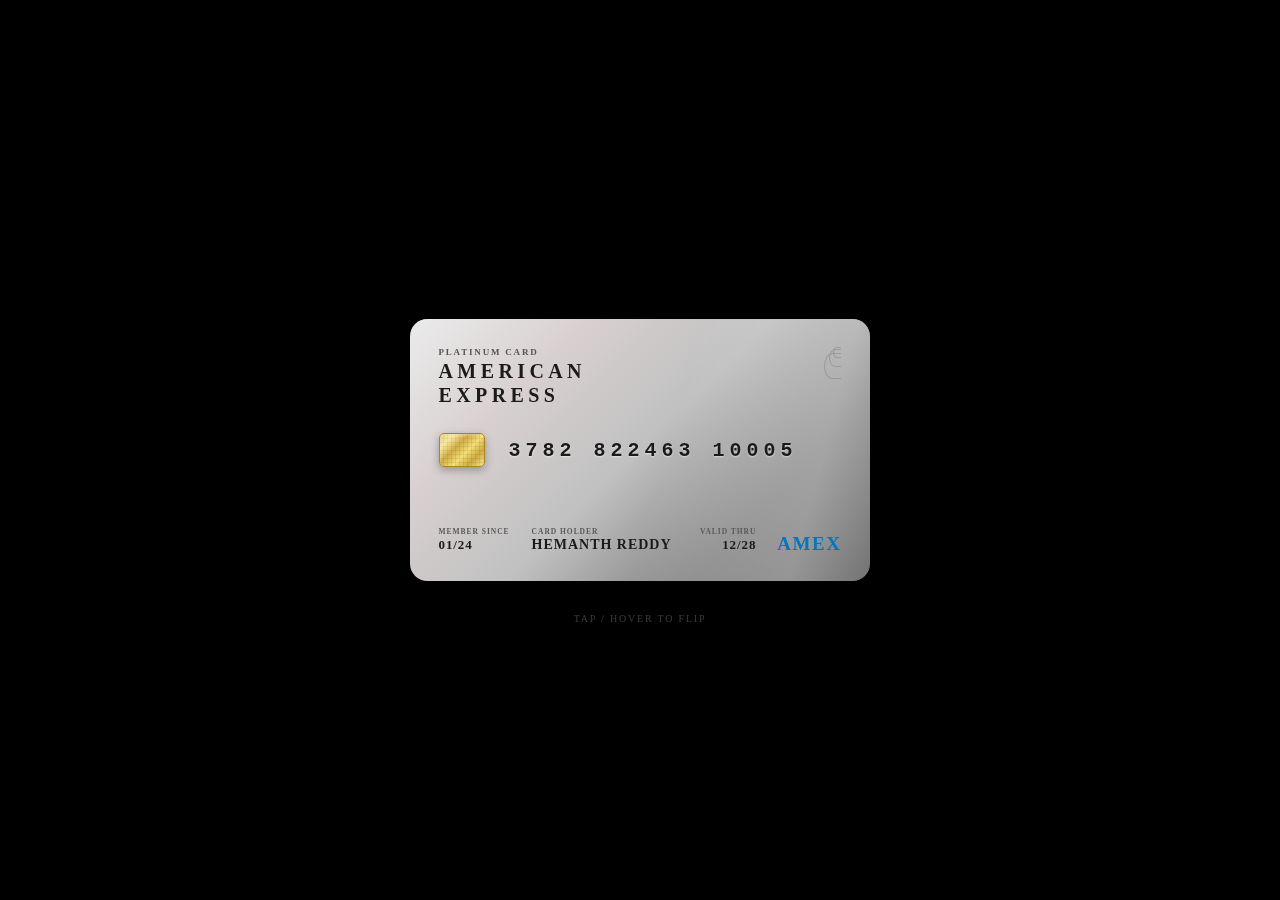
<file: card.html>
<!DOCTYPE html>
<html lang="en">
<head>
<meta charset="UTF-8">
<meta name="viewport" content="width=device-width, initial-scale=1.0">
<title>DevArt's — Business Card</title>
<link rel="preconnect" href="https://fonts.googleapis.com">
<link rel="preconnect" href="https://fonts.gstatic.com" crossorigin>
<link href="https://fonts.googleapis.com/css2?family=Playfair+Display:ital,wght@0,400..900;1,400..900&display=swap" rel="stylesheet">
<style>
*, *::before, *::after { box-sizing: border-box; margin: 0; padding: 0; }

:root {
  --cw: min(460px, 92vw);
  --ch: calc(var(--cw) * 0.5714);
  --cr: calc(var(--cw) * 0.038);
  --p:  calc(var(--cw) * 0.062);
}

html, body {
  width: 100%; height: 100%;
  background: #000;
  display: flex; align-items: center; justify-content: center;
  overflow: hidden;
}

.scene {
  position: relative;
  width: var(--cw);
  height: var(--ch);
  perspective: 1600px;
  cursor: pointer;
}

.card {
  width: 100%; height: 100%;
  position: relative;
  transform-style: preserve-3d;
  transition: transform 0.85s cubic-bezier(0.4, 0.2, 0.2, 1);
}
.scene:hover .card,
.scene.flipped .card { transform: rotateY(180deg); }

.face {
  position: absolute; inset: 0;
  border-radius: var(--cr);
  backface-visibility: hidden;
  -webkit-backface-visibility: hidden;
  overflow: hidden;
  box-shadow:
    0 32px 64px rgba(0,0,0,0.6),
    0 8px 24px rgba(0,0,0,0.4),
    inset 0 1px 0 rgba(255,255,255,0.4);
}

/* platinum gradient */
.face::before {
  content: ''; position: absolute; inset: 0; z-index: 0;
  background: linear-gradient(135deg,
    #ebebeb 0%, #d8d0d0 25%, #c0c0c0 50%, #868686 75%, #5e5e5e 100%);
}
/* shimmer */
.face::after {
  content: ''; position: absolute; inset: 0; z-index: 1;
  background: linear-gradient(105deg,
    transparent 35%, rgba(255,255,255,0.26) 50%, transparent 65%);
  background-size: 220% 100%;
  background-position: 200% 0;
  animation: sweep 5s ease-in-out infinite;
}
@keyframes sweep {
  0%   { background-position: 200% 0; }
  50%  { background-position: -20% 0; }
  100% { background-position: -20% 0; }
}

.back { transform: rotateY(180deg); }

/* ══ FRONT ══ */
.front-content {
  position: absolute; inset: 0; z-index: 2;
  display: grid;
  grid-template-rows: 1fr auto 1fr;
  padding: var(--p);
  gap: calc(var(--p) * 0.25);
}
.front-top { display: flex; justify-content: space-between; align-items: flex-start; }
.tier {
  font-size: clamp(6px, 1.4vw, 9px);
  letter-spacing: 0.2em; color: #555;
  text-transform: uppercase; font-weight: 700;
}
.brand-name {
  font-size: clamp(12px, 2.9vw, 20px);
  font-weight: 800; color: #1a1a1a;
  letter-spacing: 0.22em; line-height: 1.2; margin-top: 2px;
}
.contactless { display: flex; flex-direction: column; align-items: flex-end; }
.wave { border: 1.5px solid #888; border-right: none; border-radius: 50% 0 0 50%; opacity: 0.6; }
.wave-a { width: clamp(5px,1.1vw,8px);   height: clamp(7px,1.7vw,11px); }
.wave-b { width: clamp(8px,1.9vw,12px);  height: clamp(12px,2.8vw,18px); margin-top: clamp(-9px,-2.2vw,-14px); }
.wave-c { width: clamp(12px,2.7vw,17px); height: clamp(18px,4vw,26px);   margin-top: clamp(-14px,-3.2vw,-20px); }

.chip-row { display: flex; align-items: center; gap: clamp(14px, 3.6vw, 24px); }
.chip {
  flex-shrink: 0;
  width: clamp(28px, 6.5vw, 46px); height: clamp(21px, 4.9vw, 34px);
  border-radius: clamp(3px, 0.7vw, 5px);
  background: linear-gradient(135deg,
    #c9a227 0%, #f5e07a 18%, #c9a227 38%, #f5e07a 58%, #c9a227 78%, #f5e07a 100%);
  border: 1px solid #a88520;
  box-shadow: 0 3px 8px rgba(0,0,0,0.3), inset 0 1px 2px rgba(255,255,255,0.5);
  position: relative; overflow: hidden;
}
.chip::before {
  content: ''; position: absolute; inset: 0;
  background:
    repeating-linear-gradient(0deg,   transparent, transparent 3px, rgba(0,0,0,0.07) 3px, rgba(0,0,0,0.07) 4px),
    repeating-linear-gradient(90deg,  transparent, transparent 3px, rgba(0,0,0,0.07) 3px, rgba(0,0,0,0.07) 4px);
}
.chip::after {
  content: ''; position: absolute; inset: 0;
  background: linear-gradient(135deg, rgba(255,255,255,0.45) 0%, transparent 55%, rgba(255,255,255,0.2) 100%);
}
.card-number {
  font-family: 'Courier New', monospace;
  font-size: clamp(20px, 2.5vw, 18px);
  font-weight: 700; letter-spacing: clamp(2px, 0.6vw, 5px);
  color: #1a1a1a; text-shadow: 0 1px 2px rgba(255,255,255,0.55);
  white-space: nowrap;
}

.front-bottom { display: flex; align-items: flex-end; gap: clamp(4px, 1.2vw, 12px); }
.info-group { display: flex; flex-direction: column; gap: 1px; }
.info-label {
  font-size: clamp(5px, 1.1vw, 7.5px); color: #5a5a5a;
  text-transform: uppercase; letter-spacing: 0.13em; font-weight: 700; white-space: nowrap;
}
.info-value {
  font-size: clamp(7.5px, 1.8vw, 13px); color: #1a1a1a;
  font-weight: 700; letter-spacing: 0.07em; text-transform: uppercase; white-space: nowrap;
}
.info-value.name { font-size: clamp(8.5px, 2vw, 14px); }
.amex-front {
  font-size: clamp(11px, 2.7vw, 19px); font-weight: 900;
  color: #0077be; letter-spacing: 0.08em; flex-shrink: 0; line-height: 1;
}

/* ══ BACK — fully absolute so nothing squishes ══ */
.back-content { position: absolute; inset: 0; z-index: 2; }

/* 1) mag stripe: 13%–31% from top */
.mag-stripe {
  position: absolute;
  top: 13%; left: 0; right: 0; height: 18%;
  background: linear-gradient(180deg, #111 0%, #000 50%, #111 100%);
  box-shadow: inset 0 3px 7px rgba(0,0,0,0.75);
}

/* 2) sig + cvv: 36%–58% */
.sig-area {
  position: absolute;
  top: 36%; left: var(--p); right: var(--p);
  display: flex; align-items: flex-start;
  gap: clamp(6px, 1.5vw, 11px);
}
.sig-left { flex: 1; display: flex; flex-direction: column; gap: clamp(2px, 0.6vw, 4px); overflow: hidden; }
.sig-strip {
  background: repeating-linear-gradient(325deg,
    #1a1a1a 0, #1a1a1a 2px, #efefef 2px, #efefef 6px);
  height: clamp(22px, 5.2vw, 36px);
  border-radius: 3px; display: flex; align-items: center;
  padding: 0 clamp(6px, 1.5vw, 12px);
  border: 1px solid #bbb;
  box-shadow: inset 0 1px 3px rgba(0,0,0,0.1);
}
.sig-text {
  font-family: 'Brush Script MT', 'Segoe Script', cursive;
  font-size: clamp(10px, 2.4vw, 17px);
  color: #111; font-style: italic; font-weight: 600;
}
.sig-note {
  font-size: clamp(4px, 0.92vw, 6.5px); color: #666;
  font-weight: 700; letter-spacing: 0.04em; text-transform: uppercase;
  white-space: nowrap; overflow: hidden; text-overflow: ellipsis;
}

.cvv-box {
  flex-shrink: 0;
  background: linear-gradient(160deg, #fff 0%, #e4e4e4 100%);
  border: 1px solid #c0c0c0; border-radius: 4px;
  padding: clamp(3px, 0.8vw, 7px) clamp(5px, 1.3vw, 11px);
  box-shadow: 0 2px 5px rgba(0,0,0,0.15);
  display: flex; flex-direction: column; align-items: center; gap: 1px;
  align-self: flex-start;
}
.cvv-label {
  font-size: clamp(4.5px, 0.95vw, 7px); color: #555;
  text-transform: uppercase; letter-spacing: 0.1em; font-weight: 700; white-space: nowrap;
}
.cvv-value {
  font-family: 'Courier New', monospace;
  font-size: clamp(10px, 2.4vw, 16px);
  color: #000; font-weight: 800;
  letter-spacing: clamp(2px, 0.5vw, 4px); font-style: italic;
}

/* 3) contact: 62%–76% */
.contact-area {
  position: absolute;
  top: 62%; left: var(--p); right: var(--p);
  display: flex; flex-direction: column; gap: clamp(2px, 0.7vw, 5px);
}
.contact-row { display: flex; align-items: center; gap: clamp(3px, 0.8vw, 6px); }
.contact-row svg { flex-shrink: 0; opacity: 0.7; width: clamp(9px,2vw,13px); height: clamp(9px,2vw,13px); }
.contact-row a {
  font-size: clamp(6.5px, 1.5vw, 10px); color: #1c1c1c;
  text-decoration: none; font-weight: 700; letter-spacing: 0.04em; white-space: nowrap;
}

/* 4) bottom bar: pinned to bottom */
.back-bottom {
  position: absolute;
  bottom: var(--p); left: var(--p); right: var(--p);
  display: flex; align-items: flex-end; justify-content: space-between;
  gap: clamp(5px, 1.3vw, 10px);
}
.hologram {
  flex-shrink: 0;
  width: clamp(24px, 5.5vw, 40px); height: clamp(24px, 5.5vw, 40px);
  border-radius: 50%;
  background:
    radial-gradient(circle at 28% 28%, rgba(255,0,255,0.5)  0%, transparent 52%),
    radial-gradient(circle at 72% 72%, rgba(0,255,255,0.5)  0%, transparent 52%),
    radial-gradient(circle at 50% 50%, rgba(255,255,0,0.38) 0%, transparent 62%);
  border: 2px solid rgba(255,255,255,0.55);
  box-shadow: 0 0 12px rgba(255,255,255,0.35), inset 0 0 12px rgba(255,255,255,0.2);
  animation: holo 3s linear infinite;
}
@keyframes holo {
  from { filter: hue-rotate(0deg) brightness(1); }
  to   { filter: hue-rotate(360deg) brightness(1.2); }
}
.legal {
  flex: 1; text-align: center;
  font-size: clamp(8px, 1.8vw, 10px); color: #888; line-height: 1.55;
}
.amex-back {
  font-size: clamp(10px, 2.4vw, 17px); font-weight: 900;
  color: #0077be; letter-spacing: 0.08em; flex-shrink: 0; line-height: 1;
}

/* hint */
.hint {
  position: absolute;
  bottom: calc(var(--p) * -1.5);
  left: 50%; transform: translateX(-50%);
  font-size: clamp(7px, 1.3vw, 10px); color: rgba(255,255,255,0.22);
  letter-spacing: 0.18em; text-transform: uppercase; white-space: nowrap; pointer-events: none;
}
</style>
</head>
<body>

<div class="scene" id="cardScene" onclick="this.classList.toggle('flipped')">
  <div class="card">

    <!-- ══ FRONT ══ -->
    <div class="face front">
      <div class="front-content">
        <div class="front-top">
          <div class="brand-block">
            <div class="tier">Platinum Card</div>
            <div class="brand-name">AMERICAN<br>EXPRESS</div>
          </div>
          <div class="contactless">
            <div class="wave wave-a"></div>
            <div class="wave wave-b"></div>
            <div class="wave wave-c"></div>
          </div>
        </div>

        <div class="chip-row">
          <div class="chip"></div>
          <div class="card-number">3782 822463 10005</div>
        </div>

        <div class="front-bottom">
          <div class="info-group">
            <div class="info-label">Member Since</div>
            <div class="info-value">01/24</div>
          </div>
          <div class="info-group" style="flex:1;margin:0 clamp(3px,1vw,10px);">
            <div class="info-label">Card Holder</div>
            <div class="info-value name">Hemanth Reddy</div>
          </div>
          <div class="info-group" style="text-align:right;">
            <div class="info-label">Valid Thru</div>
            <div class="info-value">12/28</div>
          </div>
          <div class="amex-front" style="margin-left:clamp(3px,1vw,9px);">AMEX</div>
        </div>
      </div>
    </div>

    <!-- ══ BACK ══ -->
    <div class="face back">
      <div class="back-content">

        <div class="mag-stripe"></div>

        <div class="sig-area">
          <div class="sig-left">
            <div class="sig-strip">
              <div class="sig-text">Hemanth Reddy</div>
            </div>
            <div class="sig-note">Authorized Signature — Not Valid Unless Signed</div>
          </div>
          <div class="cvv-box">
            <div class="cvv-label">Security Code</div>
            <div class="cvv-value">4739</div>
          </div>
        </div>

        <div class="contact-area">
          <div class="contact-row">
            <svg viewBox="0 0 24 24" fill="#1c1c1c">
              <path d="M20 4H4c-1.1 0-2 .9-2 2v12c0 1.1.9 2 2 2h16c1.1 0 2-.9 2-2V6c0-1.1-.9-2-2-2zm0 4l-8 5-8-5V6l8 5 8-5v2z"/>
            </svg>
            <a href="mailto:ping@devarts.in">ping@devarts.in</a>
          </div>
          <div class="contact-row">
            <svg viewBox="0 0 24 24" fill="#1c1c1c">
              <path d="M6.62 10.79c1.44 2.83 3.76 5.14 6.59 6.59l2.2-2.2c.27-.27.67-.36 1.02-.24 1.12.37 2.33.57 3.57.57.55 0 1 .45 1 1V20c0 .55-.45 1-1 1-9.39 0-17-7.61-17-17 0-.55.45-1 1-1h3.5c.55 0 1 .45 1 1 0 1.25.2 2.45.57 3.57.11.35.03.74-.25 1.02l-2.2 2.2z"/>
            </svg>
            <a href="tel:+919000000000">+91 9•••••••••</a>
          </div>
        </div>

        <div class="back-bottom">
          <div class="hologram"></div>
          <div class="legal">This card is property of American Express.<br>If found, return to nearest branch.</div>
          <div class="amex-back">AMEX</div>
        </div>

      </div>
    </div>

  </div>
  <div class="hint">Tap / hover to flip</div>
</div>

</body>
</html>
</file>
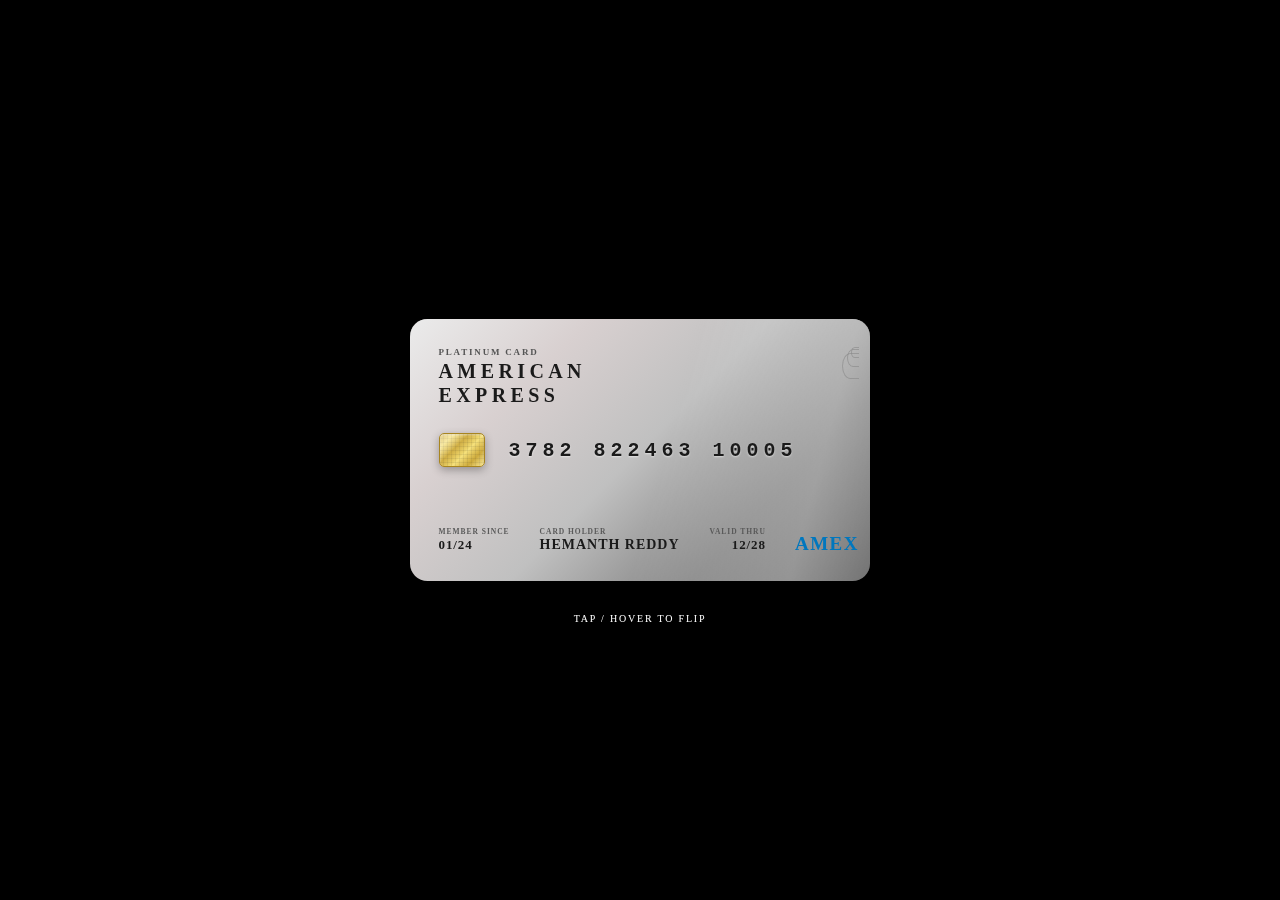
<file: pages/link_pages/card.html>
<!DOCTYPE html>
<html lang="en">
<head>
<meta charset="UTF-8">
<meta name="viewport" content="width=device-width, initial-scale=1.0">
<title>DevArt's — Business Card</title>
<link rel="preconnect" href="https://fonts.googleapis.com">
<link rel="preconnect" href="https://fonts.gstatic.com" crossorigin>
<link href="https://fonts.googleapis.com/css2?family=Playfair+Display:ital,wght@0,400..900;1,400..900&display=swap" rel="stylesheet">
<style>
*, *::before, *::after { box-sizing: border-box; margin: 0; padding: 0; }

:root {
  --cw: min(460px, 92vw);
  --ch: calc(var(--cw) * 0.5714);
  --cr: calc(var(--cw) * 0.038);
  --p:  calc(var(--cw) * 0.062);
}

html, body {
  width: 100%; height: 100%;
  background: #000;
  display: flex; align-items: center; justify-content: center;
  overflow: hidden;
}

.scene {
  position: relative;
  width: var(--cw);
  height: var(--ch);
  perspective: 1600px;
  cursor: pointer;
}

.card {
  width: 100%; height: 100%;
  position: relative;
  transform-style: preserve-3d;
  transition: transform 0.85s cubic-bezier(0.4, 0.2, 0.2, 1);
}
.scene:hover .card,
.scene.flipped .card { transform: rotateY(180deg); }

.face {
  position: absolute; inset: 0;
  border-radius: var(--cr);
  backface-visibility: hidden;
  -webkit-backface-visibility: hidden;
  overflow: hidden;
  box-shadow:
    0 32px 64px rgba(0,0,0,0.6),
    0 8px 24px rgba(0,0,0,0.4),
    inset 0 1px 0 rgba(255,255,255,0.4);
}

/* platinum gradient */
.face::before {
  content: ''; position: absolute; inset: 0; z-index: 0;
  background: linear-gradient(135deg,
    #ebebeb 0%, #d8d0d0 25%, #c0c0c0 50%, #868686 75%, #5e5e5e 100%);
}
/* shimmer */
.face::after {
  content: ''; position: absolute; inset: 0; z-index: 1;
  background: linear-gradient(105deg,
    transparent 35%, rgba(255,255,255,0.26) 50%, transparent 65%);
  background-size: 220% 100%;
  background-position: 200% 0;
  animation: sweep 5s ease-in-out infinite;
}
@keyframes sweep {
  0%   { background-position: 200% 0; }
  50%  { background-position: -20% 0; }
  100% { background-position: -20% 0; }
}

.back { transform: rotateY(180deg); }

/* ══ FRONT ══ */
.front-content {
  position: absolute; inset: 0; z-index: 2;
  display: grid;
  grid-template-rows: 1fr auto 1fr;
  padding: var(--p);
  gap: calc(var(--p) * 0.25);
}
.front-top { display: flex; justify-content: space-between; align-items: flex-start; }
.tier {
  font-size: clamp(6px, 1.4vw, 9px);
  letter-spacing: 0.2em; color: #555;
  text-transform: uppercase; font-weight: 700;
}
.brand-name {
  font-size: clamp(12px, 2.9vw, 20px);
  font-weight: 800; color: #1a1a1a;
  letter-spacing: 0.22em; line-height: 1.2; margin-top: 2px;
}
.contactless { display: flex; flex-direction: column; align-items: flex-end; }
.wave { border: 1.5px solid #888; border-right: none; border-radius: 50% 0 0 50%; opacity: 0.6; }
.wave-a { width: clamp(5px,1.1vw,8px);   height: clamp(7px,1.7vw,11px); }
.wave-b { width: clamp(8px,1.9vw,12px);  height: clamp(12px,2.8vw,18px); margin-top: clamp(-9px,-2.2vw,-14px); }
.wave-c { width: clamp(12px,2.7vw,17px); height: clamp(18px,4vw,26px);   margin-top: clamp(-14px,-3.2vw,-20px); }

.chip-row { display: flex; align-items: center; gap: clamp(14px, 3.6vw, 24px); }
.chip {
  flex-shrink: 0;
  width: clamp(28px, 6.5vw, 46px); height: clamp(21px, 4.9vw, 34px);
  border-radius: clamp(3px, 0.7vw, 5px);
  background: linear-gradient(135deg,
    #c9a227 0%, #f5e07a 18%, #c9a227 38%, #f5e07a 58%, #c9a227 78%, #f5e07a 100%);
  border: 1px solid #a88520;
  box-shadow: 0 3px 8px rgba(0,0,0,0.3), inset 0 1px 2px rgba(255,255,255,0.5);
  position: relative; overflow: hidden;
}
.chip::before {
  content: ''; position: absolute; inset: 0;
  background:
    repeating-linear-gradient(0deg,   transparent, transparent 3px, rgba(0,0,0,0.07) 3px, rgba(0,0,0,0.07) 4px),
    repeating-linear-gradient(90deg,  transparent, transparent 3px, rgba(0,0,0,0.07) 3px, rgba(0,0,0,0.07) 4px);
}
.chip::after {
  content: ''; position: absolute; inset: 0;
  background: linear-gradient(135deg, rgba(255,255,255,0.45) 0%, transparent 55%, rgba(255,255,255,0.2) 100%);
}
.card-number {
  font-family: 'Courier New', monospace;
  font-size: clamp(20px, 2.5vw, 18px);
  font-weight: 700; letter-spacing: clamp(2px, 0.6vw, 5px);
  color: #1a1a1a; text-shadow: 0 1px 2px rgba(255,255,255,0.55);
  white-space: nowrap;
}

.front-bottom { display: flex; align-items: flex-end; gap: clamp(6px, 1.8vw, 20px); }
.info-group { display: flex; flex-direction: column; gap: 1px; }
.info-label {
  font-size: clamp(5px, 1.1vw, 7.5px); color: #5a5a5a;
  text-transform: uppercase; letter-spacing: 0.13em; font-weight: 700; white-space: nowrap;
}
.info-value {
  font-size: clamp(7.5px, 1.8vw, 13px); color: #1a1a1a;
  font-weight: 700; letter-spacing: 0.07em; text-transform: uppercase; white-space: nowrap;
}
.info-value.name { font-size: clamp(8.5px, 2vw, 14px); }
.amex-front {
  font-size: clamp(11px, 2.7vw, 19px); font-weight: 900;
  color: #0077be; letter-spacing: 0.08em; flex-shrink: 0; line-height: 1;
}

/* ══ BACK — fully absolute so nothing squishes ══ */
.back-content { position: absolute; inset: 0; z-index: 2; }

/* 1) mag stripe: 13%–31% from top */
.mag-stripe {
  position: absolute;
  top: 13%; left: 0; right: 0; height: 18%;
  background: linear-gradient(180deg, #111 0%, #000 50%, #111 100%);
  box-shadow: inset 0 3px 7px rgba(0,0,0,0.75);
}

/* 2) sig + cvv: 36%–58% */
.sig-area {
  position: absolute;
  top: 36%; left: var(--p); right: var(--p);
  display: flex; align-items: flex-start;
  gap: clamp(6px, 1.5vw, 11px);
}
.sig-left { flex: 1; display: flex; flex-direction: column; gap: clamp(2px, 0.6vw, 4px); overflow: hidden; }
.sig-strip {
  background:linear-gradient(160deg, #fff 0%, #e4e4e4 100%);
  height: clamp(22px, 5.2vw, 36px);
  border-radius: 3px; display: flex; align-items: center;
  padding: 0 clamp(6px, 1.5vw, 12px);
  border: 1px solid #bbb;
  box-shadow: inset 0 1px 3px rgba(0,0,0,0.1);
}
.sig-text {
  font-family: 'Brush Script MT', 'Segoe Script', cursive;
  font-size: clamp(10px, 2.4vw, 17px);
  color: #111; font-style: italic; font-weight: 600;
}
.sig-note {
  font-size: clamp(4px, 0.92vw, 6.5px); color: #666;
  font-weight: 700; letter-spacing: 0.04em; text-transform: uppercase;
  white-space: nowrap; overflow: hidden; text-overflow: ellipsis;
}

.cvv-box {
  flex-shrink: 0;
  background: repeating-linear-gradient(325deg,
    #1a1a1a 0, #1a1a1a 2px, #efefef 2px, #efefef 6px);
  border: 1px solid #c0c0c0; border-radius: 4px;
  padding: clamp(3px, 0.8vw, 7px) clamp(5px, 1.3vw, 11px);
  box-shadow: 0 2px 5px rgba(0,0,0,0.15);
  display: flex; flex-direction: column; align-items: center; gap: 1px;
  align-self: flex-start;
}
.cvv-label {
  font-size: clamp(4.5px, 0.95vw, 7px); color: #555;
  text-transform: uppercase; letter-spacing: 0.1em; font-weight: 700; white-space: nowrap;
}
.cvv-value {
  font-family: 'Courier New', monospace;
  font-size: clamp(10px, 2.4vw, 16px);
  color: #000; font-weight: 800;
  letter-spacing: clamp(2px, 0.5vw, 4px); font-style: italic;
}

/* 3) contact: 62%–76% */
.contact-area {
  position: absolute;
  top: 62%; left: var(--p); right: var(--p);
  display: flex; flex-direction: column; gap: clamp(2px, 0.7vw, 5px);
}
.contact-row { display: flex; align-items: center; gap: clamp(3px, 0.8vw, 6px); }
.contact-row svg { flex-shrink: 0; opacity: 0.7; width: clamp(9px,2vw,13px); height: clamp(9px,2vw,13px); }
.contact-row a {
  font-size: clamp(6.5px, 1.5vw, 10px); color: #1c1c1c;
  text-decoration: none; font-weight: 700; letter-spacing: 0.04em; white-space: nowrap;
}

/* 4) bottom bar: pinned to bottom */
.back-bottom {
  position: absolute;
  bottom: var(--p); left: var(--p); right: var(--p);
  display: flex; align-items: flex-end; justify-content: space-between;
  gap: clamp(5px, 1.3vw, 10px);
}
.hologram {
  flex-shrink: 0;
  width: clamp(24px, 5.5vw, 40px); height: clamp(24px, 5.5vw, 40px);
  border-radius: 50%;
  background:
    radial-gradient(circle at 28% 28%, rgba(255,0,255,0.5)  0%, transparent 52%),
    radial-gradient(circle at 72% 72%, rgba(0,255,255,0.5)  0%, transparent 52%),
    radial-gradient(circle at 50% 50%, rgba(255,255,0,0.38) 0%, transparent 62%);
  border: 2px solid rgba(255,255,255,0.55);
  box-shadow: 0 0 12px rgba(255,255,255,0.35), inset 0 0 12px rgba(255,255,255,0.2);
  animation: holo 3s linear infinite;
}
@keyframes holo {
  from { filter: hue-rotate(0deg) brightness(1); }
  to   { filter: hue-rotate(360deg) brightness(1.2); }
}
.legal {
  flex: 1; text-align: center;
  font-size: clamp(8px, 1.8vw, 10px); color: #888; line-height: 1.55;
}
.amex-back {
  font-size: clamp(10px, 2.4vw, 17px); font-weight: 900;
  color: #0077be; letter-spacing: 0.08em; flex-shrink: 0; line-height: 1;
}

/* hint */
.hint {
  position: absolute;
  bottom: calc(var(--p) * -1.5);
  left: 50%; transform: translateX(-50%);
  font-size: clamp(7px, 1.3vw, 10px); color: rgba(255,255,255,1);
  letter-spacing: 0.18em; text-transform: uppercase; white-space: nowrap; pointer-events: none;
}
</style>
</head>
<body>

<div class="scene" id="cardScene" onclick="this.classList.toggle('flipped')">
  <div class="card">

    <!-- ══ FRONT ══ -->
    <div class="face front">
      <div class="front-content">
        <div class="front-top">
          <div class="brand-block">
            <div class="tier">Platinum Card</div>
            <div class="brand-name">AMERICAN<br>EXPRESS</div>
          </div>
          <div class="contactless">
            <div class="wave wave-a"></div>
            <div class="wave wave-b"></div>
            <div class="wave wave-c"></div>
          </div>
        </div>

        <div class="chip-row">
          <div class="chip"></div>
          <div class="card-number">3782 822463 10005</div>
        </div>

        <div class="front-bottom">
          <div class="info-group">
            <div class="info-label">Member Since</div>
            <div class="info-value">01/24</div>
          </div>
          <div class="info-group" style="flex:1;margin:0 clamp(3px,1vw,10px);">
            <div class="info-label">Card Holder</div>
            <div class="info-value name">Hemanth Reddy</div>
          </div>
          <div class="info-group" style="text-align:right;">
            <div class="info-label">Valid Thru</div>
            <div class="info-value">12/28</div>
          </div>
          <div class="amex-front" style="margin-left:clamp(3px,1vw,9px);">AMEX</div>
        </div>
      </div>
    </div>

    <!-- ══ BACK ══ -->
    <div class="face back">
      <div class="back-content">

        <div class="mag-stripe"></div>

        <div class="sig-area">
          <div class="sig-left">
            <div class="sig-strip">
              <div class="sig-text">Hemanth Reddy</div>
            </div>
            <div class="sig-note">Authorized Signature — Not Valid Unless Signed</div>
          </div>
          <div class="cvv-box">
            <div class="cvv-label">Security Code</div>
            <div class="cvv-value">4739</div>
          </div>
        </div>

        <div class="contact-area">
          <div class="contact-row">
            <svg viewBox="0 0 24 24" fill="#1c1c1c">
              <path d="M20 4H4c-1.1 0-2 .9-2 2v12c0 1.1.9 2 2 2h16c1.1 0 2-.9 2-2V6c0-1.1-.9-2-2-2zm0 4l-8 5-8-5V6l8 5 8-5v2z"/>
            </svg>
            <a href="mailto:ping@devarts.in">ping@devarts.in</a>
          </div>
          <div class="contact-row">
            <svg viewBox="0 0 24 24" fill="#1c1c1c">
              <path d="M6.62 10.79c1.44 2.83 3.76 5.14 6.59 6.59l2.2-2.2c.27-.27.67-.36 1.02-.24 1.12.37 2.33.57 3.57.57.55 0 1 .45 1 1V20c0 .55-.45 1-1 1-9.39 0-17-7.61-17-17 0-.55.45-1 1-1h3.5c.55 0 1 .45 1 1 0 1.25.2 2.45.57 3.57.11.35.03.74-.25 1.02l-2.2 2.2z"/>
            </svg>
            <a href="tel:+919000000000">+91 9•••••••••</a>
          </div>
        </div>

        <div class="back-bottom">
          <div class="hologram"></div>
          <div class="legal">This card is property of American Express.<br>If found, return to nearest branch.</div>
          <div class="amex-back">AMEX</div>
        </div>

      </div>
    </div>

  </div>
  <div class="hint">Tap / hover to flip</div>
</div>

</body>
</html>
</file>
